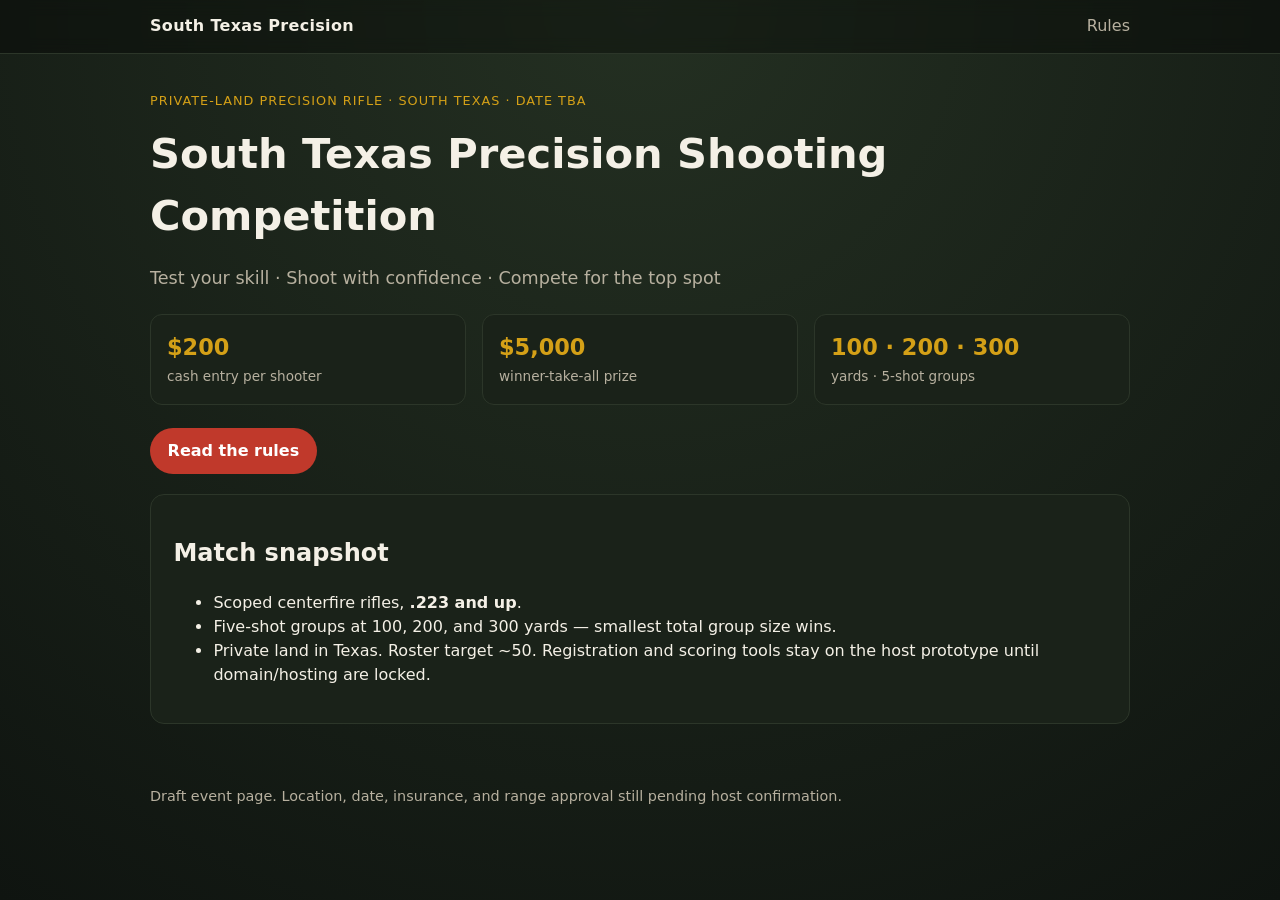
<file: index.html>
<!DOCTYPE html>
<html lang="en">
<head>
  <meta charset="utf-8">
  <meta name="viewport" content="width=device-width, initial-scale=1">
  <title>South Texas Precision Shooting Competition</title>
  <link rel="stylesheet" href="style.css">
</head>
<body>
  <header class="site-header">
    <div class="wrap">
      <a class="brand" href="index.html">South Texas Precision</a>
      <nav>
        <a href="rules.html">Rules</a>
      </nav>
    </div>
  </header>
  <main class="wrap">
    <section class="hero">
      <p class="eyebrow">Private-land precision rifle · South Texas · Date TBA</p>
      <h1>South Texas Precision Shooting Competition</h1>
      <p class="lede">Test your skill · Shoot with confidence · Compete for the top spot</p>
      <div class="stat-row">
        <div class="stat"><strong>$200</strong><span>cash entry per shooter</span></div>
        <div class="stat"><strong>$5,000</strong><span>winner-take-all prize</span></div>
        <div class="stat"><strong>100 · 200 · 300</strong><span>yards · 5-shot groups</span></div>
      </div>
      <div class="actions">
        <a class="btn" href="rules.html">Read the rules</a>
      </div>
    </section>
    <section class="card">
      <h2>Match snapshot</h2>
      <ul>
        <li>Scoped centerfire rifles, <strong>.223 and up</strong>.</li>
        <li>Five-shot groups at 100, 200, and 300 yards — smallest total group size wins.</li>
        <li>Private land in Texas. Roster target ~50. Registration and scoring tools stay on the host prototype until domain/hosting are locked.</li>
      </ul>
    </section>
  </main>
  <footer class="site-footer wrap">
    <p>Draft event page. Location, date, insurance, and range approval still pending host confirmation.</p>
  </footer>
</body>
</html>
</file>
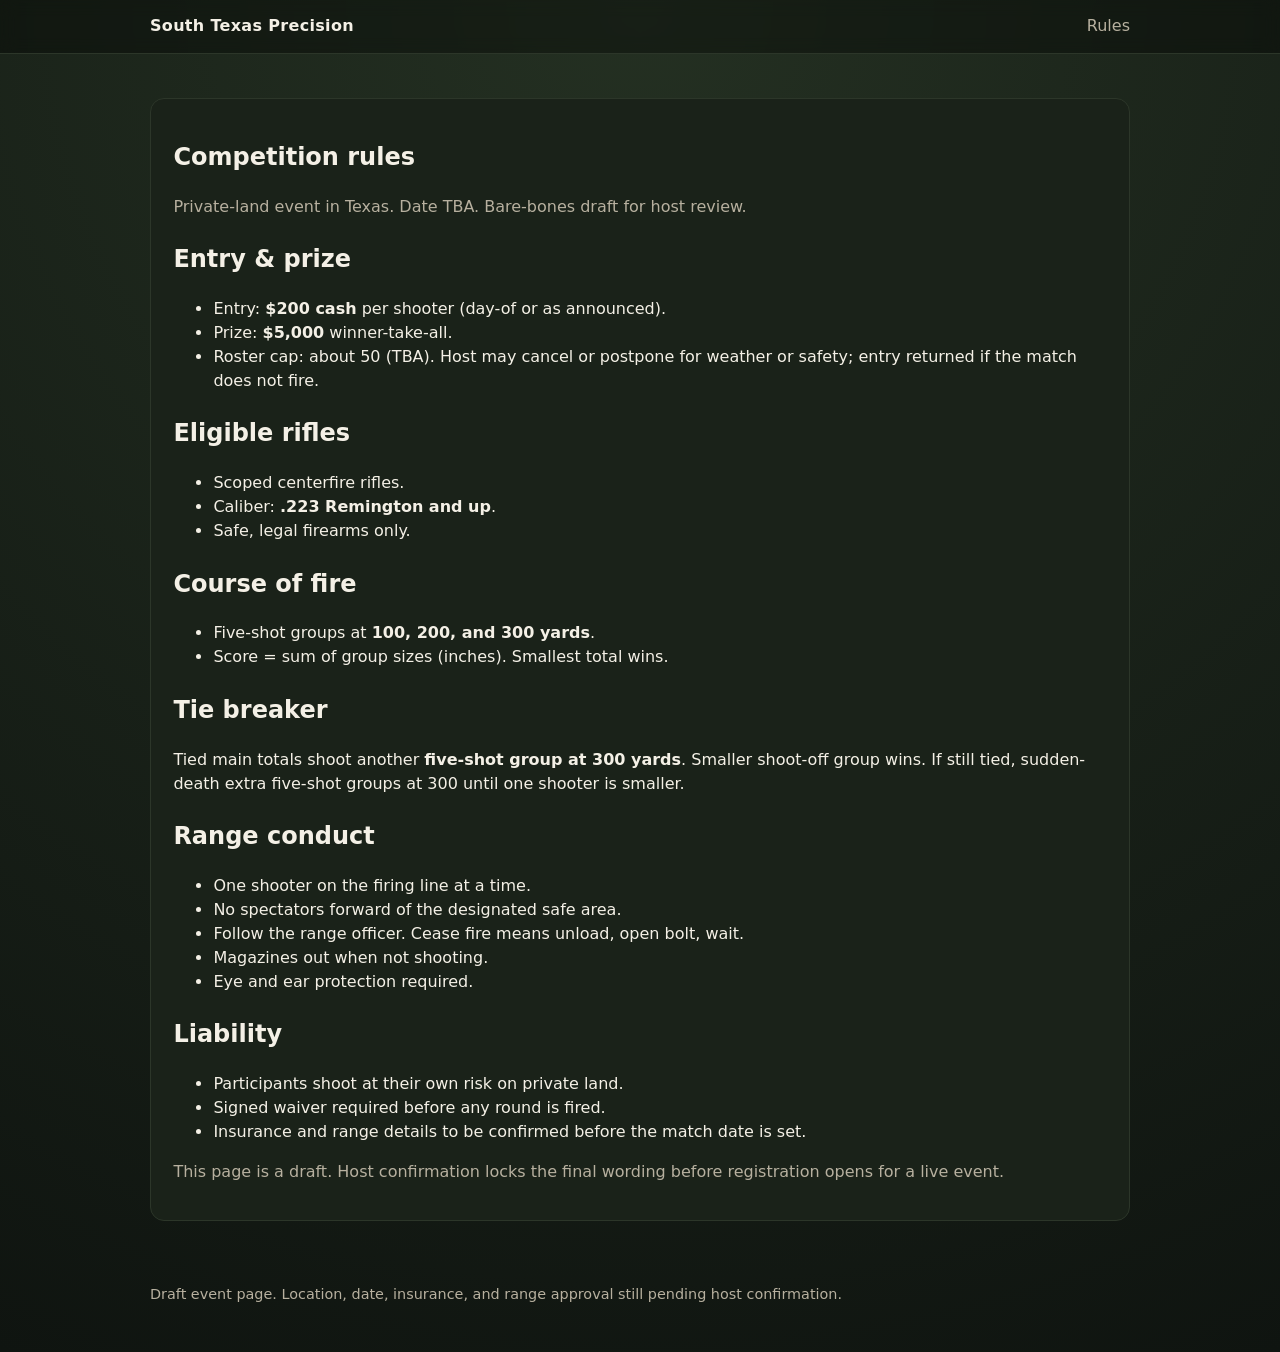
<file: rules.html>
<!DOCTYPE html>
<html lang="en">
<head>
  <meta charset="utf-8">
  <meta name="viewport" content="width=device-width, initial-scale=1">
  <title>Rules · South Texas Precision</title>
  <link rel="stylesheet" href="style.css">
</head>
<body>
  <header class="site-header">
    <div class="wrap">
      <a class="brand" href="index.html">South Texas Precision</a>
      <nav>
        <a href="rules.html">Rules</a>
      </nav>
    </div>
  </header>
  <main class="wrap">
    <article class="card prose">
      <h1>Competition rules</h1>
      <p class="muted">Private-land event in Texas. Date TBA. Bare-bones draft for host review.</p>

      <h2>Entry &amp; prize</h2>
      <ul>
        <li>Entry: <strong>$200 cash</strong> per shooter (day-of or as announced).</li>
        <li>Prize: <strong>$5,000</strong> winner-take-all.</li>
        <li>Roster cap: about 50 (TBA). Host may cancel or postpone for weather or safety; entry returned if the match does not fire.</li>
      </ul>

      <h2>Eligible rifles</h2>
      <ul>
        <li>Scoped centerfire rifles.</li>
        <li>Caliber: <strong>.223 Remington and up</strong>.</li>
        <li>Safe, legal firearms only.</li>
      </ul>

      <h2>Course of fire</h2>
      <ul>
        <li>Five-shot groups at <strong>100, 200, and 300 yards</strong>.</li>
        <li>Score = sum of group sizes (inches). Smallest total wins.</li>
      </ul>

      <h2>Tie breaker</h2>
      <p>
        Tied main totals shoot another <strong>five-shot group at 300 yards</strong>.
        Smaller shoot-off group wins. If still tied, sudden-death extra five-shot groups at 300 until one shooter is smaller.
      </p>

      <h2>Range conduct</h2>
      <ul>
        <li>One shooter on the firing line at a time.</li>
        <li>No spectators forward of the designated safe area.</li>
        <li>Follow the range officer. Cease fire means unload, open bolt, wait.</li>
        <li>Magazines out when not shooting.</li>
        <li>Eye and ear protection required.</li>
      </ul>

      <h2>Liability</h2>
      <ul>
        <li>Participants shoot at their own risk on private land.</li>
        <li>Signed waiver required before any round is fired.</li>
        <li>Insurance and range details to be confirmed before the match date is set.</li>
      </ul>

      <p class="muted">This page is a draft. Host confirmation locks the final wording before registration opens for a live event.</p>
    </article>
  </main>
  <footer class="site-footer wrap">
    <p>Draft event page. Location, date, insurance, and range approval still pending host confirmation.</p>
  </footer>
</body>
</html>
</file>
<file: style.css>
:root {
  --bg: #0f1410;
  --card: #1a2219;
  --ink: #f4f0e6;
  --muted: #b7b09f;
  --accent: #c0392b;
  --accent-2: #d4a017;
  --ok: #2e7d4f;
  --border: #2c3629;
  --font: "Segoe UI", system-ui, sans-serif;
}

* { box-sizing: border-box; }
body {
  margin: 0;
  font-family: var(--font);
  background: radial-gradient(circle at top, #243022, var(--bg));
  color: var(--ink);
  min-height: 100vh;
  line-height: 1.5;
}
a { color: var(--accent-2); }
.wrap { width: min(980px, calc(100% - 2rem)); margin: 0 auto; }
.site-header {
  border-bottom: 1px solid var(--border);
  background: rgba(0,0,0,.35);
  position: sticky; top: 0; backdrop-filter: blur(8px); z-index: 10;
}
.site-header .wrap {
  display: flex; align-items: center; justify-content: space-between;
  padding: .9rem 0; gap: 1rem; flex-wrap: wrap;
}
.brand { color: var(--ink); text-decoration: none; font-weight: 700; letter-spacing: .02em; }
nav { display: flex; gap: 1rem; flex-wrap: wrap; }
nav a { color: var(--muted); text-decoration: none; }
nav a:hover { color: var(--ink); }
main.wrap { padding: 1.5rem 0 3rem; }
.site-footer { color: var(--muted); font-size: .9rem; padding-bottom: 2rem; }

.hero h1 { font-size: clamp(1.8rem, 4vw, 2.6rem); margin: .2rem 0 .6rem; }
.eyebrow { text-transform: uppercase; letter-spacing: .08em; color: var(--accent-2); font-size: .8rem; }
.lede { color: var(--muted); font-size: 1.1rem; }
.stat-row { display: grid; grid-template-columns: repeat(auto-fit, minmax(160px, 1fr)); gap: 1rem; margin: 1.4rem 0; }
.stat {
  background: var(--card); border: 1px solid var(--border); border-radius: 12px; padding: 1rem;
}
.stat strong { display: block; font-size: 1.4rem; color: var(--accent-2); }
.stat span { color: var(--muted); font-size: .85rem; }
.actions { display: flex; gap: .75rem; flex-wrap: wrap; align-items: center; }

.card {
  background: var(--card); border: 1px solid var(--border); border-radius: 14px;
  padding: 1.25rem 1.4rem; margin-top: 1.25rem;
}
.card.narrow { max-width: 420px; }
.prose h2 { margin-top: 1.4rem; }
.muted { color: var(--muted); }
.row-between { display: flex; justify-content: space-between; gap: 1rem; flex-wrap: wrap; align-items: baseline; }

.btn {
  display: inline-block; background: var(--accent); color: white; border: 0;
  padding: .7rem 1.1rem; border-radius: 999px; text-decoration: none; font-weight: 600; cursor: pointer;
}
.btn-secondary { background: transparent; border: 1px solid var(--border); color: var(--ink); }
.badge {
  display: inline-block; background: #2a3a2c; color: var(--ink);
  border-radius: 999px; padding: .25rem .7rem; font-size: .85rem;
}
.badge-full { background: #5a1f1a; color: #ffd7d2; }

.form { display: grid; gap: .9rem; margin-top: 1rem; }
.form-grid { grid-template-columns: repeat(auto-fit, minmax(140px, 1fr)); align-items: end; }
label { display: grid; gap: .35rem; font-size: .95rem; }
input, textarea, select {
  width: 100%; padding: .65rem .7rem; border-radius: 8px;
  border: 1px solid var(--border); background: #0d120e; color: var(--ink);
}
.checkbox { display: flex; gap: .6rem; align-items: flex-start; }
.checkbox input { width: auto; margin-top: .3rem; }

.table-wrap { overflow-x: auto; }
table { width: 100%; border-collapse: collapse; margin-top: .8rem; }
th, td { text-align: left; padding: .55rem .4rem; border-bottom: 1px solid var(--border); vertical-align: top; }
th { color: var(--muted); font-weight: 600; font-size: .85rem; }
.row-cancelled { opacity: .55; }
.actions-cell { display: flex; flex-direction: column; gap: .2rem; }
.linkish {
  background: none; border: 0; color: var(--accent-2); cursor: pointer;
  padding: 0; text-align: left; font: inherit;
}
.linkish.danger { color: #ff8f84; }

.flash-list { list-style: none; padding: 0; margin: 0 0 1rem; }
.flash { padding: .75rem 1rem; border-radius: 10px; margin-bottom: .5rem; }
.flash-error { background: #4a1d1a; color: #ffd7d2; }
.flash-success { background: #1b3a28; color: #c8f0d6; }
</file>
